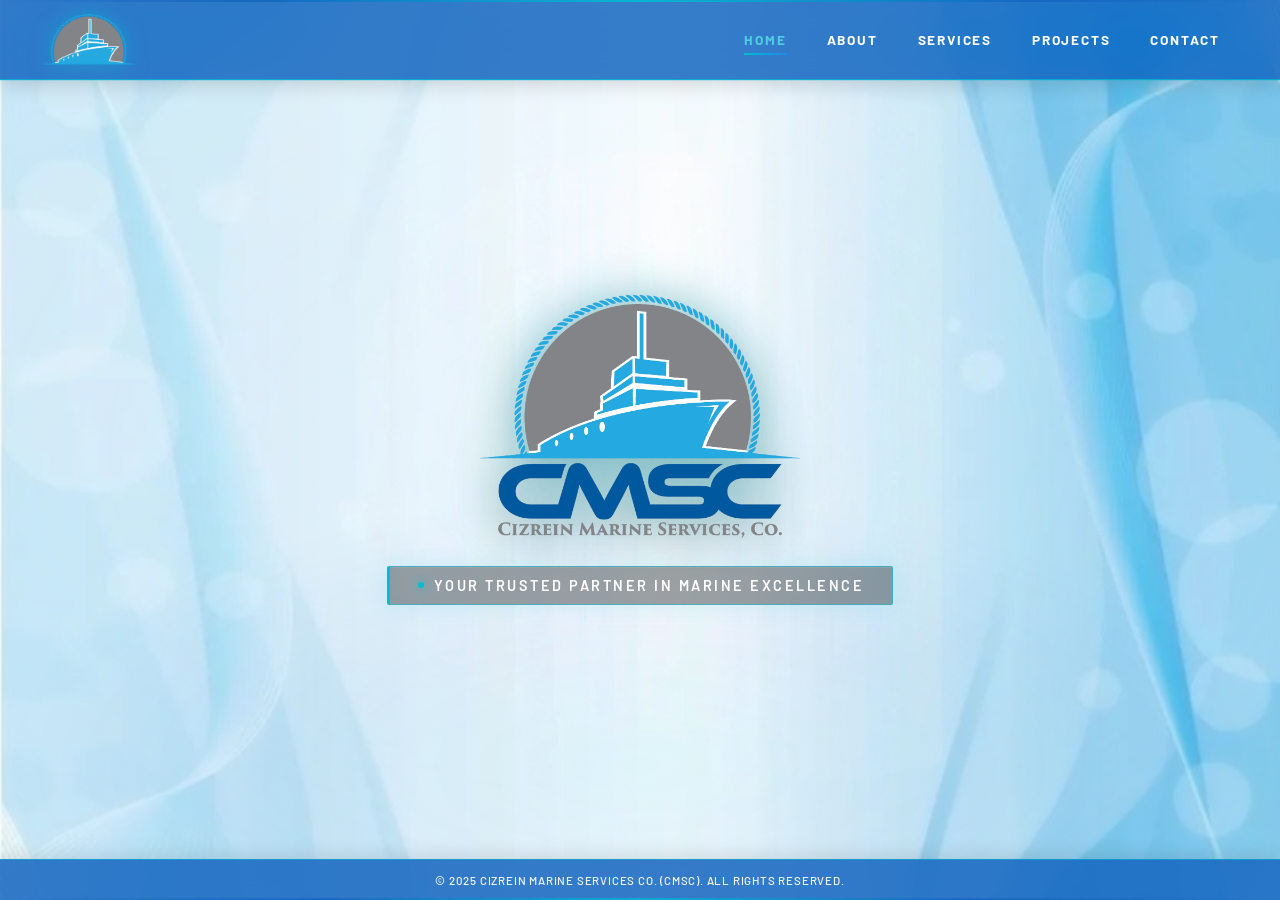
<file: index.html>
<!DOCTYPE html>
<html lang="en">
<head>
<meta charset="UTF-8">
<meta name="viewport" content="width=device-width, initial-scale=1.0, user-scalable=yes">
<title>CMSC - Cizrein Marine Services Co. | Welcome</title>
<link href="https://fonts.googleapis.com/css2?family=Barlow:wght@300;400;500;600;700&display=swap" rel="stylesheet">

<style>
* {
    margin: 0;
    padding: 0;
    box-sizing: border-box;
}

body {
    font-family: 'Barlow', -apple-system, 'SF Pro Display', 'Segoe UI', 'Helvetica Neue', Arial, sans-serif;
    background: url('images/bg.jpg') center/cover no-repeat fixed;
    position: relative;
    min-height: 100vh;
    color: #fff;
}

/* ===== LIGHTER OVERLAYS - White-based gradient blur (bright & airy) ===== */

/* Layer 1: Very light white-to-soft gradient - brightens the image */
body::before {
    content: '';
    position: fixed;
    top: 0;
    left: 0;
    width: 100%;
    height: 100%;
    background: linear-gradient(145deg,
        rgba(255, 255, 255, 0.08) 0%,
        rgba(255, 255, 255, 0.05) 30%,
        rgba(255, 255, 255, 0.02) 60%,
        rgba(255, 255, 255, 0.04) 100%);
    pointer-events: none;
    z-index: 0;
}

/* Layer 2: White-based blur vignette - bright, airy */
.blur-vignette {
    position: fixed;
    inset: 0;
    backdrop-filter: blur(6px);
    -webkit-backdrop-filter: blur(6px);
    mask-image: radial-gradient(ellipse 75% 70% at 50% 50%,
        transparent 0%,
        rgba(255, 255, 255, 0.1) 30%,
        rgba(255, 255, 255, 0.3) 60%,
        rgba(255, 255, 255, 0.5) 100%);
    -webkit-mask-image: radial-gradient(ellipse 75% 70% at 50% 50%,
        transparent 0%,
        rgba(255, 255, 255, 0.1) 30%,
        rgba(255, 255, 255, 0.3) 60%,
        rgba(255, 255, 255, 0.5) 100%);
    pointer-events: none;
    z-index: 0;
}

/* Layer 3: Very subtle aqua/royal glow at bottom */
body::after {
    content: '';
    position: fixed;
    inset: 0;
    background: radial-gradient(ellipse 50% 30% at 50% 85%,
        rgba(0, 188, 212, 0.08) 0%,
        rgba(21, 101, 192, 0.05) 50%,
        transparent 100%);
    pointer-events: none;
    z-index: 0;
}

/* All main content above overlays */
.navbar, .hero, .footer {
    position: relative;
    z-index: 2;
}

/* ===== ROYAL/AQUA GLASS NAVBAR - Logo moved left ===== */
.navbar {
    position: fixed;
    top: 0;
    left: 0;
    right: 0;
    width: 100%;
    background: rgba(21, 101, 192, 0.85); /* Made darker for better visibility */
    backdrop-filter: blur(16px) saturate(180%);
    -webkit-backdrop-filter: blur(16px) saturate(180%);
    display: flex;
    align-items: center;
    justify-content: space-between;
    padding: 0 60px;
    height: 80px;
    z-index: 1000;
    border-bottom: 1px solid rgba(0, 188, 212, 0.7);
    box-shadow: 0 1px 0 rgba(0, 188, 212, 0.2), 0 4px 20px rgba(0, 0, 0, 0.15);
    transition: all 0.3s ease;
}

/* Dual-tone accent line at top */
.navbar::before {
    content: '';
    position: absolute;
    top: 0;
    left: 0;
    right: 0;
    height: 2px;
    background: linear-gradient(90deg,
        transparent 0%,
        #1565c0 20%,
        #00bcd4 50%,
        #1565c0 80%,
        transparent 100%);
    opacity: 0.9;
}

.navbar:hover {
    background: rgba(21, 101, 192, 0.95);
    box-shadow: 0 1px 0 rgba(0, 188, 212, 0.35), 0 6px 24px rgba(0, 0, 0, 0.2);
}

/* LOGO - made clickable with anchor tag, moved more to the left */
.logo {
    flex-shrink: 0;
    display: flex;
    align-items: center;
    height: 100%;
    margin-left: -20px;
}

.logo a {
    display: flex;
    align-items: center;
    height: 100%;
    text-decoration: none;
}

.logo img {
    height: 52px;
    width: auto;
    display: block;
    filter: drop-shadow(0 0 10px rgba(0, 188, 212, 0.5));
    transition: filter 0.3s ease, transform 0.25s ease;
}

.logo img:hover {
    transform: scale(1.03);
    filter: drop-shadow(0 0 18px rgba(0, 188, 212, 0.8));
}

/* NAV LINKS - Made more visible */
.navbar nav {
    flex-shrink: 0;
    display: flex;
    align-items: center;
    height: 100%;
    gap: 4px;
}

.navbar nav a {
    color: #ffffff; /* Pure white for better visibility */
    margin-left: 36px;
    text-decoration: none;
    font-family: 'Barlow', sans-serif;
    font-weight: 700; /* Bolder for visibility */
    font-size: 0.85rem;
    letter-spacing: 1.8px;
    text-transform: uppercase;
    padding: 6px 0 5px;
    border-bottom: 2px solid transparent;
    white-space: nowrap;
    transition: color 0.25s ease, border-color 0.25s ease, transform 0.2s ease;
    position: relative;
}

.navbar nav a:first-child {
    margin-left: 0;
}

.navbar nav a::after {
    content: '';
    position: absolute;
    bottom: -2px;
    left: 0;
    right: 0;
    height: 2px;
    background: linear-gradient(90deg, #00bcd4, #1e88e5);
    transform: scaleX(0);
    transform-origin: left;
    transition: transform 0.25s ease;
}

.navbar nav a:hover {
    color: #4dd0e1;
    transform: translateY(-1px);
}

.navbar nav a:hover::after {
    transform: scaleX(1);
}

.navbar nav a.active {
    color: #4dd0e1;
}

.navbar nav a.active::after {
    transform: scaleX(1);
    background: linear-gradient(90deg, #00bcd4, #1e88e5);
}

/* ===== HERO SECTION ===== */
.hero {
    height: 100vh;
    display: flex;
    align-items: center;
    justify-content: center;
    text-align: center;
    padding: 0 20px;
}

.hero-content {
    text-align: center;
    animation: heroFadeUp 0.9s cubic-bezier(0.22, 1, 0.36, 1) both;
}

@keyframes heroFadeUp {
    from {
        opacity: 0;
        transform: translateY(28px);
    }
    to {
        opacity: 1;
        transform: translateY(0);
    }
}

.hero-content img {
    width: 320px;
    display: block;
    margin: 0 auto;
    filter:
        drop-shadow(0 0 28px rgba(0, 188, 212, 0.35))
        drop-shadow(0 8px 20px rgba(0, 0, 0, 0.25));
    transition: filter 0.4s ease;
}

.hero-content img:hover {
    filter:
        drop-shadow(0 0 42px rgba(0, 188, 212, 0.6))
        drop-shadow(0 8px 20px rgba(0, 0, 0, 0.25));
}

/* Tagline pill - lighter glass with royal/aqua border */
.hero-content p {
    display: inline-flex;
    align-items: center;
    gap: 10px;
    margin-top: 28px;
    font-family: 'Barlow', sans-serif;
    font-size: 0.9rem;
    font-weight: 600;
    letter-spacing: 2.5px;
    text-transform: uppercase;
    color: #ffffff;
    background: rgba(0, 0, 0, 0.35);
    backdrop-filter: blur(10px);
    -webkit-backdrop-filter: blur(10px);
    padding: 10px 28px;
    border-radius: 2px;
    border: 1px solid rgba(0, 188, 212, 0.5);
    border-left: 3px solid #00bcd4;
    box-shadow: 0 0 24px rgba(0, 188, 212, 0.12), inset 0 1px 0 rgba(255,255,255,0.08);
}

/* Aqua dot */
.hero-content p::before {
    content: '';
    display: inline-block;
    width: 6px;
    height: 6px;
    border-radius: 50%;
    background: #00bcd4;
    flex-shrink: 0;
    box-shadow: 0 0 12px #00bcd4;
    animation: pulse 2.2s ease-in-out infinite;
}

@keyframes pulse {
    0%, 100% { opacity: 1; box-shadow: 0 0 6px #00bcd4; }
    50%       { opacity: 0.5; box-shadow: 0 0 16px #4dd0e1; }
}

/* ===== ROYAL/AQUA GLASS FOOTER ===== */
.footer {
    background: rgba(21, 101, 192, 0.85);
    backdrop-filter: blur(14px);
    -webkit-backdrop-filter: blur(14px);
    color: rgba(255, 255, 255, 0.95);
    text-align: center;
    padding: 13px 20px;
    position: fixed;
    bottom: 0;
    left: 0;
    width: 100%;
    font-size: 0.72rem;
    font-weight: 500;
    letter-spacing: 0.8px;
    text-transform: uppercase;
    z-index: 100;
    border-top: 1px solid rgba(0, 188, 212, 0.5);
    box-shadow: 0 -2px 20px rgba(0, 0, 0, 0.12);
    transition: all 0.3s ease;
}

.footer:hover {
    background: rgba(21, 101, 192, 0.95);
    color: white;
    border-top-color: rgba(0, 188, 212, 0.8);
}

/* Royal/Aqua accent line at bottom of footer */
.footer::after {
    content: '';
    position: absolute;
    bottom: 0;
    left: 0;
    right: 0;
    height: 2px;
    background: linear-gradient(90deg,
        transparent 0%,
        #1565c0 25%,
        #00bcd4 50%,
        #1565c0 75%,
        transparent 100%);
    opacity: 0.75;
}

/* ===== RESPONSIVE ===== */
@media (max-width: 768px) {
    .navbar {
        padding: 0 30px;
        height: 70px;
    }
    
    .logo {
        margin-left: -10px;
    }
    
    .logo img {
        height: 44px;
    }
    
    .navbar nav a {
        margin-left: 18px;
        font-size: 0.72rem;
        letter-spacing: 1.4px;
    }
    
    .hero-content img {
        width: 240px;
    }
    
    .hero-content p {
        font-size: 0.78rem;
        padding: 8px 20px;
        letter-spacing: 2px;
    }
}

@media (max-width: 580px) {
    .navbar {
        padding: 0 15px;
        height: 64px;
    }
    
    .logo {
        margin-left: -5px;
    }
    
    .logo img {
        height: 38px;
    }
    
    .navbar nav a {
        margin-left: 12px;
        font-size: 0.65rem;
        letter-spacing: 1.2px;
    }
    
    .hero-content img {
        width: 195px;
    }
    
    .hero-content p {
        font-size: 0.7rem;
        padding: 8px 16px;
        letter-spacing: 1.6px;
    }
}

@media (max-width: 420px) {
    .navbar {
        padding: 0 10px;
        height: 58px;
    }
    
    .logo {
        margin-left: 0;
    }
    
    .logo img {
        height: 32px;
    }
    
    .navbar nav a {
        margin-left: 8px;
        font-size: 0.58rem;
        letter-spacing: 0.8px;
    }
    
    .hero-content img {
        width: 165px;
    }
    
    .hero-content p {
        font-size: 0.65rem;
        padding: 7px 14px;
        letter-spacing: 1.2px;
        gap: 8px;
    }
}

@media (max-height: 500px) {
    .navbar { height: 56px; }
    .logo img { height: 32px; }
    .hero-content img { width: 140px; }
    .hero-content p { margin-top: 12px; font-size: 0.68rem; }
    .footer { padding: 8px 20px; font-size: 0.65rem; }
}
</style>
</head>
<body>

<!-- White-based blur vignette overlay (bright, airy) -->
<div class="blur-vignette"></div>

<!-- ROYAL & AQUA BLUE GLASS NAVBAR with PROJECTS link -->
<header class="navbar">
    <div class="logo">
        <a href="index.html">
            <img src="images/ship-logo.png" alt="CMSC Logo - Click to go home">
        </a>
    </div>
    <nav>
        <a href="index.html" class="active">HOME</a>
        <a href="about.html">ABOUT</a>
        <a href="services.html">SERVICES</a>
        <a href="projects.html">PROJECTS</a>
        <a href="contact.html">CONTACT</a>
    </nav>
</header>

<!-- HERO SECTION -->
<section class="hero">
    <div class="hero-content">
        <img src="images/full-logo.png" alt="CMSC Full Logo">
        <p>Your Trusted Partner in Marine Excellence</p>
    </div>
</section>

<!-- ROYAL & AQUA BLUE GLASS FOOTER -->
<footer class="footer">
    <p>&copy; 2025 Cizrein Marine Services Co. (CMSC). All rights reserved.</p>
</footer>

</body>
</html>
</file>
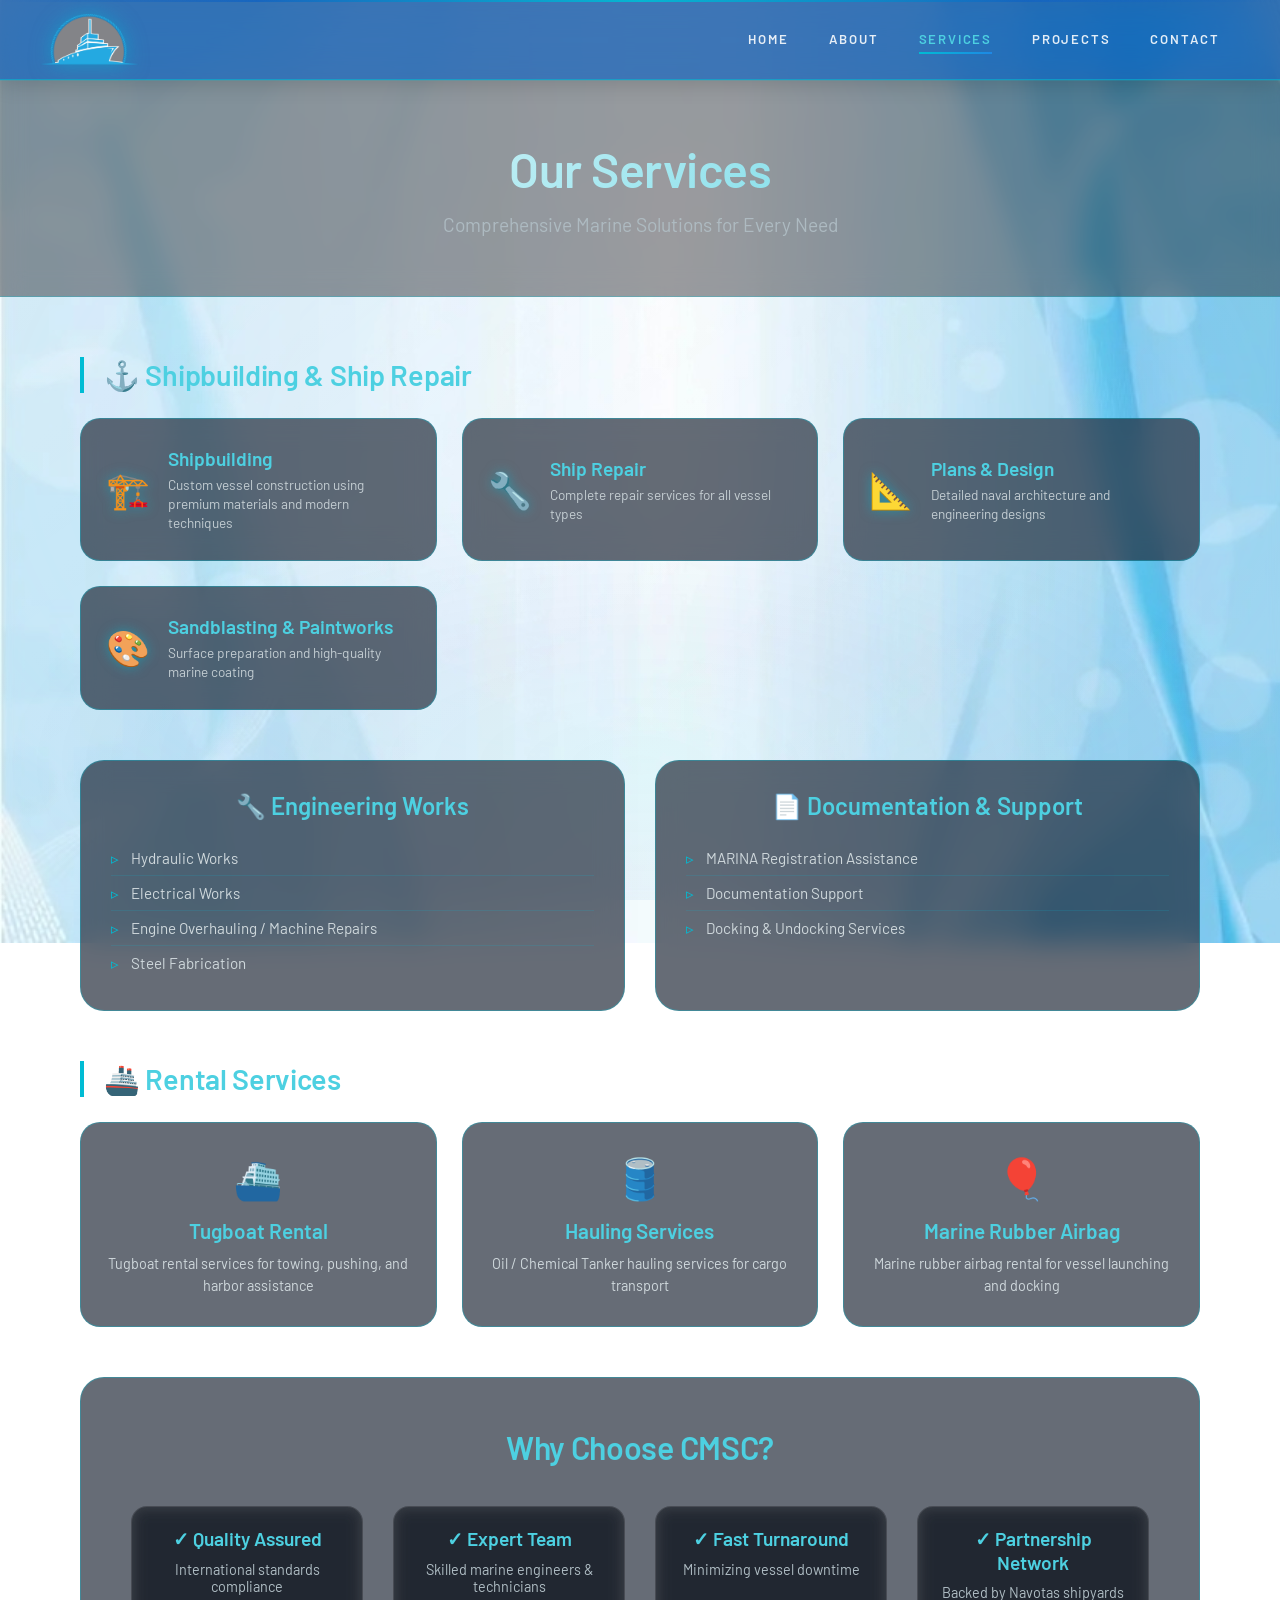
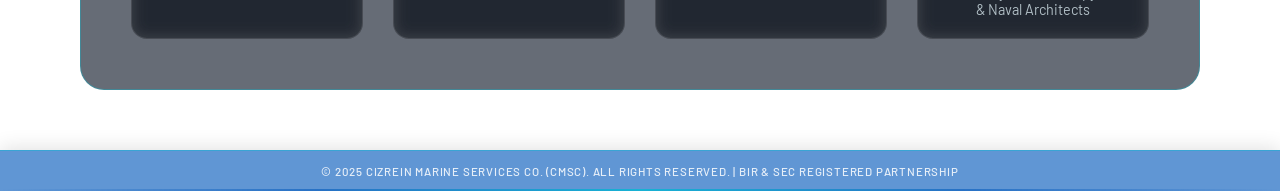
<file: services.html>
<!DOCTYPE html>
<html lang="en">
<head>
<meta charset="UTF-8">
<meta name="viewport" content="width=device-width, initial-scale=1.0, user-scalable=yes">
<title>CMSC - Our Services | Cizrein Marine Services Co.</title>
<link href="https://fonts.googleapis.com/css2?family=Barlow:wght@300;400;500;600;700&display=swap" rel="stylesheet">

<style>
* {
    margin: 0;
    padding: 0;
    box-sizing: border-box;
}

body {
    font-family: 'Barlow', -apple-system, 'SF Pro Display', 'Segoe UI', 'Helvetica Neue', Arial, sans-serif;
    background: url('images/bg.jpg') center/cover no-repeat fixed;
    position: relative;
    min-height: 100vh;
    color: #fff;
}

/* ===== LIGHTER OVERLAYS - White-based gradient blur (bright & airy) ===== */

/* Layer 1: Very light white-to-soft gradient - brightens the image */
body::before {
    content: '';
    position: fixed;
    top: 0;
    left: 0;
    width: 100%;
    height: 100%;
    background: linear-gradient(145deg,
        rgba(255, 255, 255, 0.08) 0%,
        rgba(255, 255, 255, 0.05) 30%,
        rgba(255, 255, 255, 0.02) 60%,
        rgba(255, 255, 255, 0.04) 100%);
    pointer-events: none;
    z-index: 0;
}

/* Layer 2: White-based blur vignette - bright, airy */
.blur-vignette {
    position: fixed;
    inset: 0;
    backdrop-filter: blur(6px);
    -webkit-backdrop-filter: blur(6px);
    mask-image: radial-gradient(ellipse 75% 70% at 50% 50%,
        transparent 0%,
        rgba(255, 255, 255, 0.1) 30%,
        rgba(255, 255, 255, 0.3) 60%,
        rgba(255, 255, 255, 0.5) 100%);
    -webkit-mask-image: radial-gradient(ellipse 75% 70% at 50% 50%,
        transparent 0%,
        rgba(255, 255, 255, 0.1) 30%,
        rgba(255, 255, 255, 0.3) 60%,
        rgba(255, 255, 255, 0.5) 100%);
    pointer-events: none;
    z-index: 0;
}

/* Layer 3: Very subtle aqua/royal glow at bottom */
body::after {
    content: '';
    position: fixed;
    inset: 0;
    background: radial-gradient(ellipse 50% 30% at 50% 85%,
        rgba(0, 188, 212, 0.08) 0%,
        rgba(21, 101, 192, 0.05) 50%,
        transparent 100%);
    pointer-events: none;
    z-index: 0;
}

/* All content above overlays */
.navbar, .page-header, .services-container, .footer {
    position: relative;
    z-index: 2;
}

/* ===== ROYAL/AQUA GLASS NAVBAR ===== */
.navbar {
    position: fixed;
    top: 0;
    left: 0;
    right: 0;
    width: 100%;
    background: rgba(21, 101, 192, 0.68);
    backdrop-filter: blur(16px) saturate(180%);
    -webkit-backdrop-filter: blur(16px) saturate(180%);
    display: flex;
    align-items: center;
    justify-content: space-between;
    padding: 0 60px;
    height: 80px;
    z-index: 1000;
    border-bottom: 1px solid rgba(0, 188, 212, 0.55);
    box-shadow: 0 1px 0 rgba(0, 188, 212, 0.2), 0 4px 20px rgba(0, 0, 0, 0.15);
    transition: all 0.3s ease;
}

/* Dual-tone accent line at top */
.navbar::before {
    content: '';
    position: absolute;
    top: 0;
    left: 0;
    right: 0;
    height: 2px;
    background: linear-gradient(90deg,
        transparent 0%,
        #1565c0 20%,
        #00bcd4 50%,
        #1565c0 80%,
        transparent 100%);
    opacity: 0.9;
}

.navbar:hover {
    background: rgba(21, 101, 192, 0.78);
    box-shadow: 0 1px 0 rgba(0, 188, 212, 0.35), 0 6px 24px rgba(0, 0, 0, 0.2);
}

/* LOGO - Made clickable with anchor tag */
.logo {
    flex-shrink: 0;
    display: flex;
    align-items: center;
    height: 100%;
    margin-left: -20px;
}

.logo a {
    display: flex;
    align-items: center;
    height: 100%;
    text-decoration: none;
}

.logo img {
    height: 52px;
    width: auto;
    display: block;
    filter: drop-shadow(0 0 10px rgba(0, 188, 212, 0.5));
    transition: filter 0.3s ease, transform 0.25s ease;
}

.logo img:hover {
    transform: scale(1.03);
    filter: drop-shadow(0 0 18px rgba(0, 188, 212, 0.8));
}

/* NAV LINKS */
.navbar nav {
    flex-shrink: 0;
    display: flex;
    align-items: center;
    height: 100%;
    gap: 4px;
}

.navbar nav a {
    color: rgba(255, 255, 255, 0.88);
    margin-left: 36px;
    text-decoration: none;
    font-family: 'Barlow', sans-serif;
    font-weight: 600;
    font-size: 0.82rem;
    letter-spacing: 1.8px;
    text-transform: uppercase;
    padding: 6px 0 5px;
    border-bottom: 2px solid transparent;
    white-space: nowrap;
    transition: color 0.25s ease, border-color 0.25s ease, transform 0.2s ease;
    position: relative;
}

.navbar nav a:first-child {
    margin-left: 0;
}

.navbar nav a::after {
    content: '';
    position: absolute;
    bottom: -2px;
    left: 0;
    right: 0;
    height: 2px;
    background: linear-gradient(90deg, #00bcd4, #1e88e5);
    transform: scaleX(0);
    transform-origin: left;
    transition: transform 0.25s ease;
}

.navbar nav a:hover {
    color: #ffffff;
    transform: translateY(-1px);
}

.navbar nav a:hover::after {
    transform: scaleX(1);
}

.navbar nav a.active {
    color: #4dd0e1;
}

.navbar nav a.active::after {
    transform: scaleX(1);
    background: linear-gradient(90deg, #00bcd4, #1e88e5);
}

/* ===== PAGE HEADER - Glass morphism ===== */
.page-header {
    background: rgba(10, 12, 15, 0.4);
    backdrop-filter: blur(12px);
    -webkit-backdrop-filter: blur(12px);
    color: white;
    padding: 140px 40px 60px;
    text-align: center;
    margin-bottom: 40px;
    border-bottom: 1px solid rgba(0, 188, 212, 0.3);
}

.page-header h1 {
    font-size: 3rem;
    margin-bottom: 15px;
    font-weight: 600;
    letter-spacing: -0.5px;
    background: linear-gradient(135deg, #fff, #4dd0e1);
    -webkit-background-clip: text;
    background-clip: text;
    color: transparent;
}

.page-header p {
    font-size: 1.2rem;
    opacity: 0.9;
    font-weight: 400;
    color: #b0bec5;
}

/* ===== SERVICES CONTAINER ===== */
.services-container {
    max-width: 1200px;
    margin: 60px auto;
    padding: 0 40px;
}

/* Category Section */
.service-category {
    margin-bottom: 50px;
}

.category-title {
    font-size: 1.8rem;
    color: #4dd0e1;
    margin-bottom: 25px;
    font-weight: 600;
    letter-spacing: -0.3px;
    border-left: 4px solid #00bcd4;
    padding-left: 20px;
}

/* Services Grid */
.services-grid {
    display: grid;
    grid-template-columns: repeat(auto-fit, minmax(280px, 1fr));
    gap: 25px;
    margin-bottom: 40px;
}

.service-item {
    background: rgba(20, 30, 45, 0.65);
    backdrop-filter: blur(14px);
    -webkit-backdrop-filter: blur(14px);
    border-radius: 20px;
    padding: 28px 22px;
    transition: all 0.3s ease;
    border: 1px solid rgba(0, 188, 212, 0.35);
    display: flex;
    align-items: center;
    gap: 15px;
}

.service-item:hover {
    transform: translateY(-5px);
    background: rgba(21, 101, 192, 0.55);
    border-color: rgba(0, 188, 212, 0.7);
    box-shadow: 0 10px 30px rgba(0, 0, 0, 0.3);
}

.service-icon {
    font-size: 2.2rem;
    flex-shrink: 0;
    width: 50px;
    text-align: center;
    filter: drop-shadow(0 0 6px rgba(0, 188, 212, 0.5));
}

.service-text h3 {
    font-size: 1.2rem;
    color: #4dd0e1;
    margin-bottom: 5px;
    font-weight: 600;
}

.service-text p {
    color: #cfd8dc;
    font-size: 0.85rem;
    line-height: 1.4;
    opacity: 0.9;
}

/* Two-column layout for certain sections */
.two-columns {
    display: grid;
    grid-template-columns: repeat(auto-fit, minmax(300px, 1fr));
    gap: 30px;
    margin-bottom: 50px;
}

.service-card {
    background: rgba(20, 30, 45, 0.65);
    backdrop-filter: blur(14px);
    -webkit-backdrop-filter: blur(14px);
    border-radius: 24px;
    padding: 30px;
    transition: all 0.3s ease;
    border: 1px solid rgba(0, 188, 212, 0.35);
}

.service-card:hover {
    transform: translateY(-5px);
    background: rgba(21, 101, 192, 0.55);
    border-color: rgba(0, 188, 212, 0.7);
}

.service-card h3 {
    font-size: 1.5rem;
    color: #4dd0e1;
    margin-bottom: 20px;
    font-weight: 600;
    text-align: center;
}

.service-card ul {
    list-style: none;
    padding: 0;
}

.service-card li {
    color: #cfd8dc;
    padding: 8px 0;
    padding-left: 20px;
    position: relative;
    font-size: 0.95rem;
    border-bottom: 1px solid rgba(0, 188, 212, 0.15);
}

.service-card li:last-child {
    border-bottom: none;
}

.service-card li::before {
    content: '▹';
    position: absolute;
    left: 0;
    color: #00bcd4;
}

/* Rental Services specific */
.rental-services {
    display: grid;
    grid-template-columns: repeat(auto-fit, minmax(250px, 1fr));
    gap: 25px;
    margin-bottom: 50px;
}

.rental-card {
    background: rgba(20, 30, 45, 0.65);
    backdrop-filter: blur(14px);
    -webkit-backdrop-filter: blur(14px);
    border-radius: 20px;
    padding: 30px 25px;
    text-align: center;
    transition: all 0.3s ease;
    border: 1px solid rgba(0, 188, 212, 0.35);
}

.rental-card:hover {
    transform: translateY(-5px);
    background: rgba(21, 101, 192, 0.55);
    border-color: rgba(0, 188, 212, 0.7);
}

.rental-icon {
    font-size: 2.5rem;
    margin-bottom: 15px;
}

.rental-card h3 {
    font-size: 1.3rem;
    color: #4dd0e1;
    margin-bottom: 10px;
    font-weight: 600;
}

.rental-card p {
    color: #cfd8dc;
    font-size: 0.9rem;
    line-height: 1.5;
}

/* ===== WHY CHOOSE US ===== */
.why-choose {
    background: rgba(20, 30, 45, 0.65);
    backdrop-filter: blur(14px);
    -webkit-backdrop-filter: blur(14px);
    padding: 50px;
    border-radius: 24px;
    margin-top: 40px;
    border: 1px solid rgba(0, 188, 212, 0.35);
    transition: all 0.3s ease;
}

.why-choose:hover {
    background: rgba(21, 101, 192, 0.5);
    border-color: rgba(0, 188, 212, 0.6);
}

.why-choose h2 {
    text-align: center;
    font-size: 2rem;
    color: #4dd0e1;
    margin-bottom: 40px;
    font-weight: 600;
    letter-spacing: -0.3px;
}

.why-grid {
    display: flex;
    gap: 30px;
    flex-wrap: wrap;
    justify-content: center;
}

.why-item {
    flex: 1;
    min-width: 180px;
    text-align: center;
    padding: 20px;
    background: rgba(0, 0, 0, 0.3);
    backdrop-filter: blur(8px);
    border-radius: 16px;
    transition: all 0.3s ease;
    border: 1px solid rgba(255, 255, 255, 0.1);
}

.why-item:hover {
    background: rgba(0, 188, 212, 0.2);
    transform: translateY(-5px);
    border-color: rgba(0, 188, 212, 0.5);
}

.why-item h4 {
    font-size: 1.2rem;
    color: #4dd0e1;
    margin-bottom: 10px;
    font-weight: 600;
}

.why-item p {
    color: #b0bec5;
    font-size: 0.9rem;
}

/* ===== FOOTER ===== */
.footer {
    background: rgba(21, 101, 192, 0.68);
    backdrop-filter: blur(14px);
    -webkit-backdrop-filter: blur(14px);
    color: rgba(255, 255, 255, 0.85);
    text-align: center;
    padding: 13px 20px;
    margin-top: 60px;
    font-size: 0.72rem;
    font-weight: 500;
    letter-spacing: 0.8px;
    text-transform: uppercase;
    border-top: 1px solid rgba(0, 188, 212, 0.4);
    box-shadow: 0 -2px 20px rgba(0, 0, 0, 0.12);
    transition: all 0.3s ease;
    position: relative;
}

.footer:hover {
    background: rgba(21, 101, 192, 0.78);
    color: white;
    border-top-color: rgba(0, 188, 212, 0.65);
}

.footer::after {
    content: '';
    position: absolute;
    bottom: 0;
    left: 0;
    right: 0;
    height: 2px;
    background: linear-gradient(90deg,
        transparent 0%,
        #1565c0 25%,
        #00bcd4 50%,
        #1565c0 75%,
        transparent 100%);
    opacity: 0.75;
}

/* ===== RESPONSIVE ===== */
@media (max-width: 768px) {
    .navbar {
        padding: 0 30px;
        height: 70px;
    }
    
    .logo {
        margin-left: -10px;
    }
    
    .logo img {
        height: 44px;
    }
    
    .navbar nav a {
        margin-left: 22px;
        font-size: 0.78rem;
        letter-spacing: 1.4px;
    }
    
    .page-header h1 {
        font-size: 2rem;
    }
    
    .page-header p {
        font-size: 1rem;
    }
    
    .category-title {
        font-size: 1.5rem;
    }
    
    .service-item {
        padding: 20px 18px;
    }
    
    .why-choose h2 {
        font-size: 1.5rem;
    }
}

@media (max-width: 580px) {
    .navbar {
        padding: 0 20px;
        height: 64px;
    }
    
    .logo {
        margin-left: -5px;
    }
    
    .logo img {
        height: 38px;
    }
    
    .navbar nav a {
        margin-left: 14px;
        font-size: 0.72rem;
        letter-spacing: 1.2px;
    }
    
    .page-header {
        padding: 120px 20px 40px;
    }
    
    .services-container {
        padding: 0 20px;
    }
    
    .service-icon {
        font-size: 1.8rem;
        width: 40px;
    }
    
    .service-text h3 {
        font-size: 1rem;
    }
    
    .service-card h3 {
        font-size: 1.3rem;
    }
    
    .why-choose {
        padding: 30px;
    }
}

@media (max-width: 420px) {
    .navbar {
        padding: 0 14px;
        height: 58px;
    }
    
    .logo {
        margin-left: 0;
    }
    
    .logo img {
        height: 32px;
    }
    
    .navbar nav a {
        margin-left: 10px;
        font-size: 0.65rem;
        letter-spacing: 1px;
    }
    
    .page-header h1 {
        font-size: 1.8rem;
    }
    
    .category-title {
        font-size: 1.3rem;
    }
    
    .service-item {
        flex-direction: column;
        text-align: center;
    }
    
    .service-text h3 {
        font-size: 1.1rem;
    }
}
</style>
</head>
<body>

<!-- White-based blur vignette overlay -->
<div class="blur-vignette"></div>

<!-- ROYAL & AQUA BLUE GLASS NAVBAR with CLICKABLE LOGO (links to home) -->
<header class="navbar">
    <div class="logo">
        <a href="index.html">
            <img src="images/ship-logo.png" alt="CMSC Logo - Click to go home">
        </a>
    </div>
    <nav>
        <a href="index.html">HOME</a>
        <a href="about.html">ABOUT</a>
        <a href="services.html" class="active">SERVICES</a>
        <a href="projects.html">PROJECTS</a>
        <a href="contact.html">CONTACT</a>
    </nav>
</header>

<!-- PAGE HEADER -->
<div class="page-header">
    <h1>Our Services</h1>
    <p>Comprehensive Marine Solutions for Every Need</p>
</div>

<!-- SERVICES SECTION -->
<div class="services-container">
    
    <!-- SHIPBUILDING & SHIP REPAIR -->
    <div class="service-category">
        <h2 class="category-title">⚓ Shipbuilding & Ship Repair</h2>
        <div class="services-grid">
            <div class="service-item">
                <div class="service-icon">🏗️</div>
                <div class="service-text">
                    <h3>Shipbuilding</h3>
                    <p>Custom vessel construction using premium materials and modern techniques</p>
                </div>
            </div>
            <div class="service-item">
                <div class="service-icon">🔧</div>
                <div class="service-text">
                    <h3>Ship Repair</h3>
                    <p>Complete repair services for all vessel types</p>
                </div>
            </div>
            <div class="service-item">
                <div class="service-icon">📐</div>
                <div class="service-text">
                    <h3>Plans & Design</h3>
                    <p>Detailed naval architecture and engineering designs</p>
                </div>
            </div>
            <div class="service-item">
                <div class="service-icon">🎨</div>
                <div class="service-text">
                    <h3>Sandblasting & Paintworks</h3>
                    <p>Surface preparation and high-quality marine coating</p>
                </div>
            </div>
        </div>
    </div>

    <!-- ENGINEERING & FABRICATION -->
    <div class="two-columns">
        <div class="service-card">
            <h3>🔧 Engineering Works</h3>
            <ul>
                <li>Hydraulic Works</li>
                <li>Electrical Works</li>
                <li>Engine Overhauling / Machine Repairs</li>
                <li>Steel Fabrication</li>
            </ul>
        </div>
        <div class="service-card">
            <h3>📄 Documentation & Support</h3>
            <ul>
                <li>MARINA Registration Assistance</li>
                <li>Documentation Support</li>
                <li>Docking & Undocking Services</li>
            </ul>
        </div>
    </div>

    <!-- RENTAL SERVICES -->
    <div class="service-category">
        <h2 class="category-title">🚢 Rental Services</h2>
        <div class="rental-services">
            <div class="rental-card">
                <div class="rental-icon">⛴️</div>
                <h3>Tugboat Rental</h3>
                <p>Tugboat rental services for towing, pushing, and harbor assistance</p>
            </div>
            <div class="rental-card">
                <div class="rental-icon">🛢️</div>
                <h3>Hauling Services</h3>
                <p>Oil / Chemical Tanker hauling services for cargo transport</p>
            </div>
            <div class="rental-card">
                <div class="rental-icon">🎈</div>
                <h3>Marine Rubber Airbag</h3>
                <p>Marine rubber airbag rental for vessel launching and docking</p>
            </div>
        </div>
    </div>

    <!-- WHY CHOOSE US -->
    <div class="why-choose">
        <h2>Why Choose CMSC?</h2>
        <div class="why-grid">
            <div class="why-item">
                <h4>✓ Quality Assured</h4>
                <p>International standards compliance</p>
            </div>
            <div class="why-item">
                <h4>✓ Expert Team</h4>
                <p>Skilled marine engineers & technicians</p>
            </div>
            <div class="why-item">
                <h4>✓ Fast Turnaround</h4>
                <p>Minimizing vessel downtime</p>
            </div>
            <div class="why-item">
                <h4>✓ Partnership Network</h4>
                <p>Backed by Navotas shipyards & Naval Architects</p>
            </div>
        </div>
    </div> 
</div>

<!-- FOOTER -->
<footer class="footer">
    <p>&copy; 2025 Cizrein Marine Services Co. (CMSC). All rights reserved. | BIR & SEC Registered Partnership</p>
</footer>

</body>
</html>
</file>
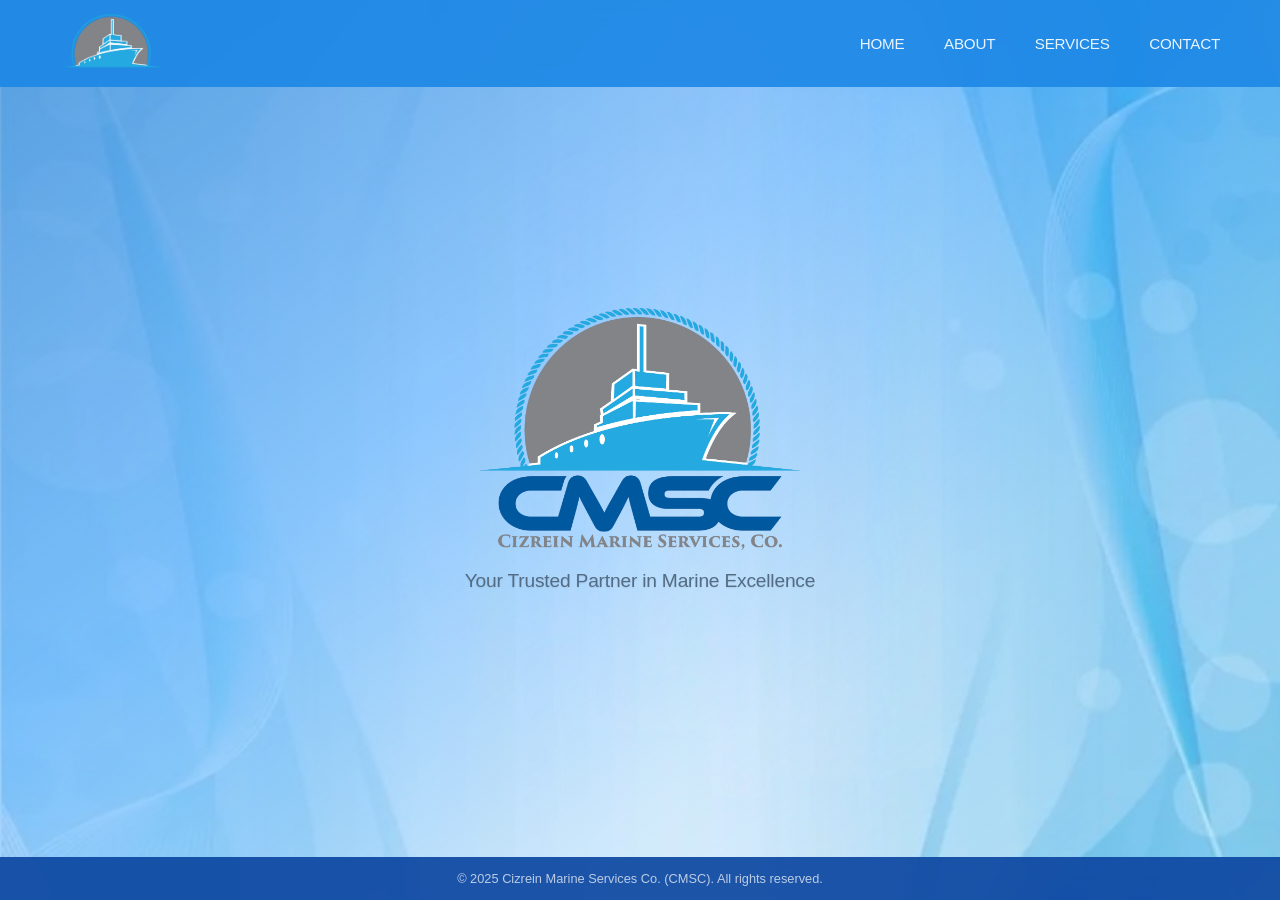
<file: testfile.html>
<!DOCTYPE html>
<html lang="en">
<head>
<meta charset="UTF-8">
<meta name="viewport" content="width=device-width, initial-scale=1.0">
<title>CMSC - Cizrein Marine Services Co. | Welcome</title>

<style>
* {
    margin: 0;
    padding: 0;
    box-sizing: border-box;
}

body {
    font-family: -apple-system, 'SF Pro Display', 'Segoe UI', BlinkMacSystemFont, 'Helvetica Neue', Arial, sans-serif;
    background: url('images/bg.jpg') center/cover no-repeat fixed;
    position: relative;
    height: 100vh;
    overflow: hidden;
}

/* Gradient overlay from bottom to top - sky blue tint */
body::before {
    content: '';
    position: fixed;
    top: 0;
    left: 0;
    width: 100%;
    height: 100%;
    background: linear-gradient(145deg, 
        rgba(25, 118, 210, 0.65) 0%, 
        rgba(30, 144, 255, 0.45) 40%,
        rgba(100, 181, 246, 0.25) 70%,
        rgba(135, 206, 235, 0.1) 100%);
    pointer-events: none;
    z-index: 0;
}

/* All content goes above the overlay */
.navbar, .hero, .footer {
    position: relative;
    z-index: 1;
}

/* NAVBAR - Minimal sky blue */
.navbar {
    position: fixed;
    width: 100%;
    background: rgba(30, 136, 229, 0.92);
    backdrop-filter: blur(10px);
    -webkit-backdrop-filter: blur(10px);
    display: flex;
    align-items: center;
    justify-content: space-between;
    padding: 14px 60px;
    z-index: 1000;
    top: 0;
    box-sizing: border-box;
}

/* LOGO - Larger size */
.logo img {
    height: 55px;
    transition: transform 0.2s ease;
}

.logo img:hover {
    transform: scale(1.02);
}

/* NAV LINKS - With underline hover effect */
.navbar nav a {
    color: white;
    margin-left: 35px;
    text-decoration: none;
    font-weight: 500;
    transition: all 0.3s ease;
    font-size: 0.95rem;
    letter-spacing: -0.2px;
    opacity: 0.9;
    padding-bottom: 5px;
    border-bottom: 2px solid transparent;
}

.navbar nav a:hover {
    opacity: 1;
    border-bottom-color: white;
}

/* HERO SECTION - Perfectly centered */
.hero {
    height: 100vh;
    display: flex;
    align-items: center;
    justify-content: center;
    text-align: center;
}

.hero-content {
    text-align: center;
}

.hero-content img {
    width: 320px;
    display: block;
    margin: 0 auto;
}

.hero-content p {
    font-size: 1.2rem;
    color: rgb(78, 102, 125);
    margin-top: 20px;
    letter-spacing: -0.2px;
    font-weight: 400;
    text-shadow: 0 1px 2px rgba(0, 0, 0, 0.1);
    opacity: 0.95;
}

/* FOOTER - Minimal */
.footer {
    background: rgba(13, 71, 161, 0.92);
    backdrop-filter: blur(10px);
    -webkit-backdrop-filter: blur(10px);
    color: rgba(255, 255, 255, 0.7);
    text-align: center;
    padding: 14px;
    position: fixed;
    bottom: 0;
    left: 0;
    width: 100%;
    font-size: 0.8rem;
    z-index: 100;
    font-weight: 400;
}

/* RESPONSIVE */
@media (max-width: 768px) {
    .navbar {
        padding: 12px 25px;
        flex-direction: column;
        gap: 8px;
    }
    
    .logo img {
        height: 45px;
    }
    
    .navbar nav a {
        margin-left: 20px;
        margin-right: 20px;
        font-size: 0.85rem;
    }
    
    .hero-content img {
        width: 220px;
    }
    
    .hero-content p {
        font-size: 1rem;
        margin-top: 16px;
    }
}

@media (max-width: 480px) {
    .navbar {
        padding: 10px 15px;
    }
    
    .logo img {
        height: 38px;
    }
    
    .navbar nav a {
        margin-left: 12px;
        margin-right: 12px;
        font-size: 0.8rem;
    }
    
    .hero-content img {
        width: 180px;
    }
    
    .hero-content p {
        font-size: 0.9rem;
        margin-top: 12px;
    }
}
</style>
</head>
<body>

<!-- NAVBAR -->
<header class="navbar">
    <div class="logo">
        <img src="images/ship-logo.png" alt="CMSC Logo">
    </div>
    <nav>
        <a href="index.html">HOME</a>
        <a href="about.html">ABOUT</a>
        <a href="services.html">SERVICES</a>
        <a href="contact.html">CONTACT</a>
    </nav>
</header>

<!-- HERO SECTION - Perfectly centered logo and tagline -->
<section class="hero">
    <div class="hero-content">
        <img src="images/full-logo.png" alt="CMSC Full Logo">
        <p>Your Trusted Partner in Marine Excellence</p>
    </div>
</section>

<!-- FOOTER -->
<footer class="footer">
    <p>&copy; 2025 Cizrein Marine Services Co. (CMSC). All rights reserved.</p>
</footer>

</body>
</html>
</file>
